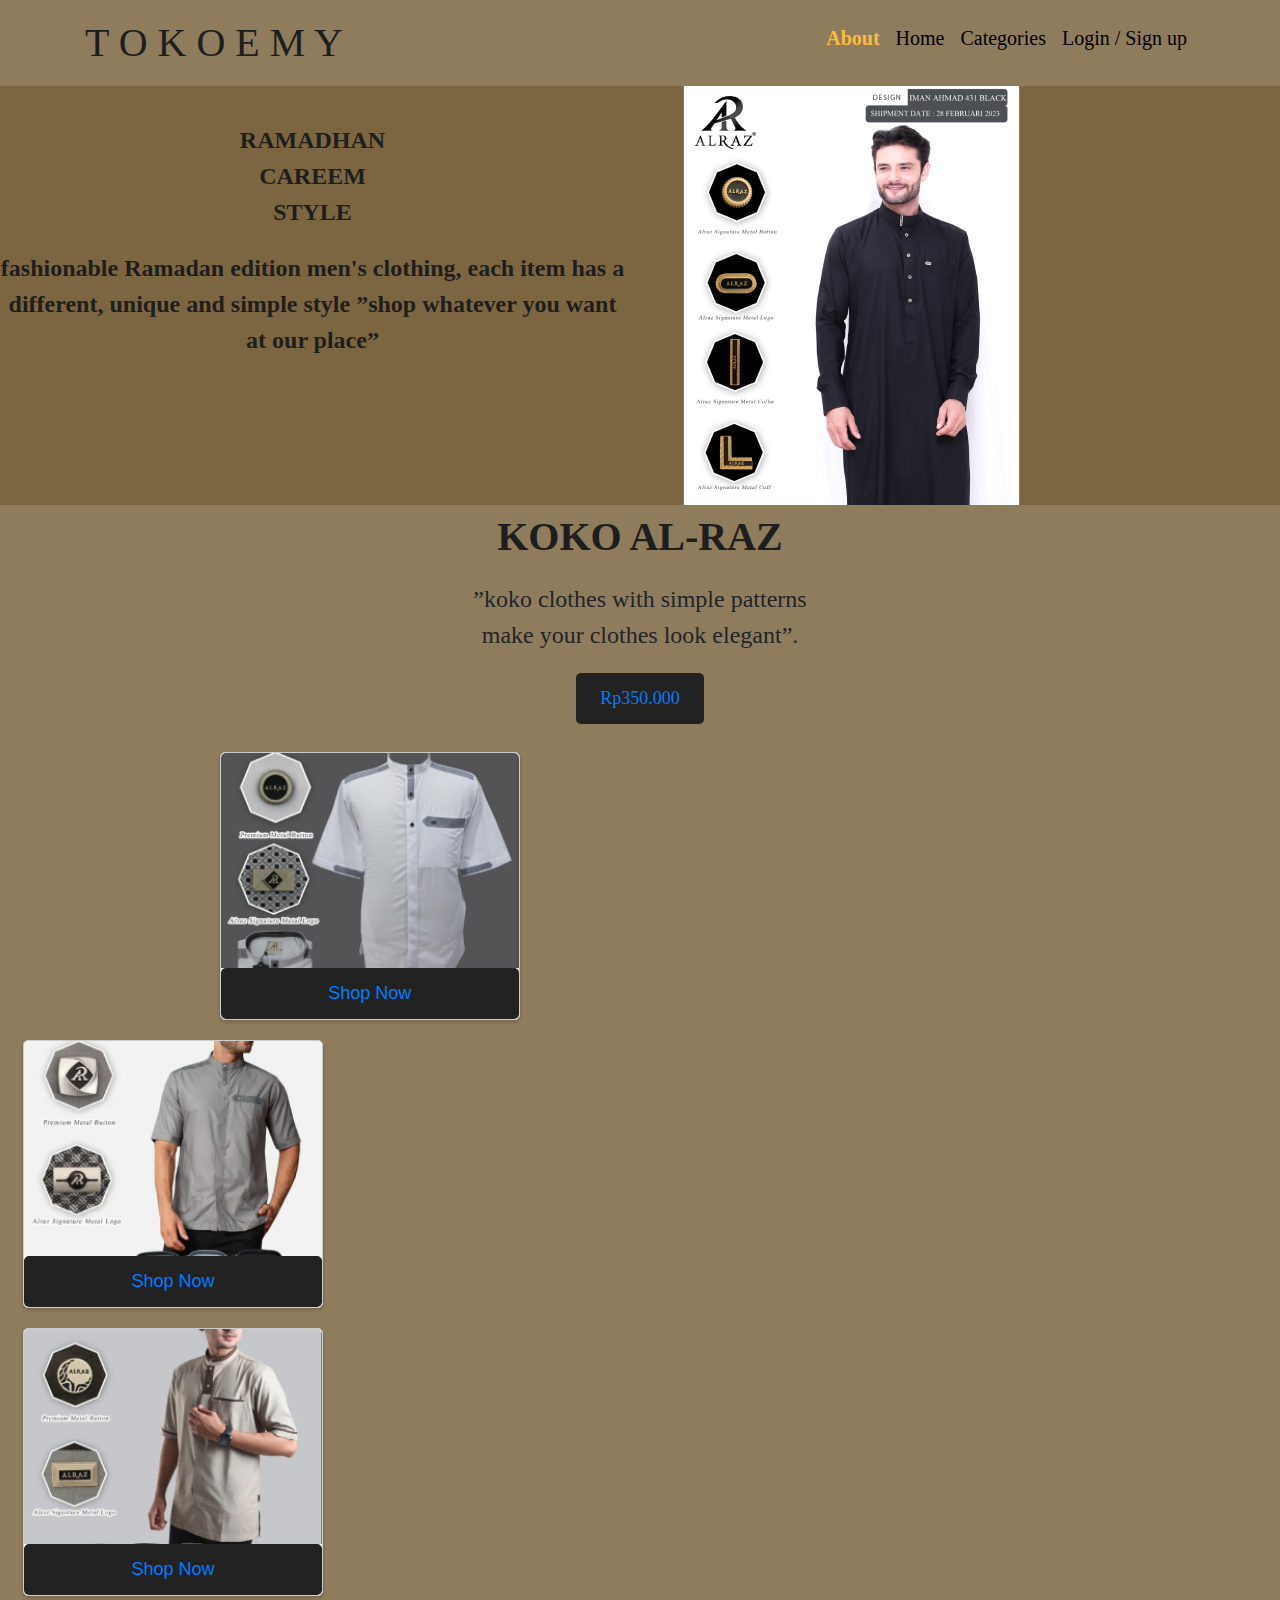
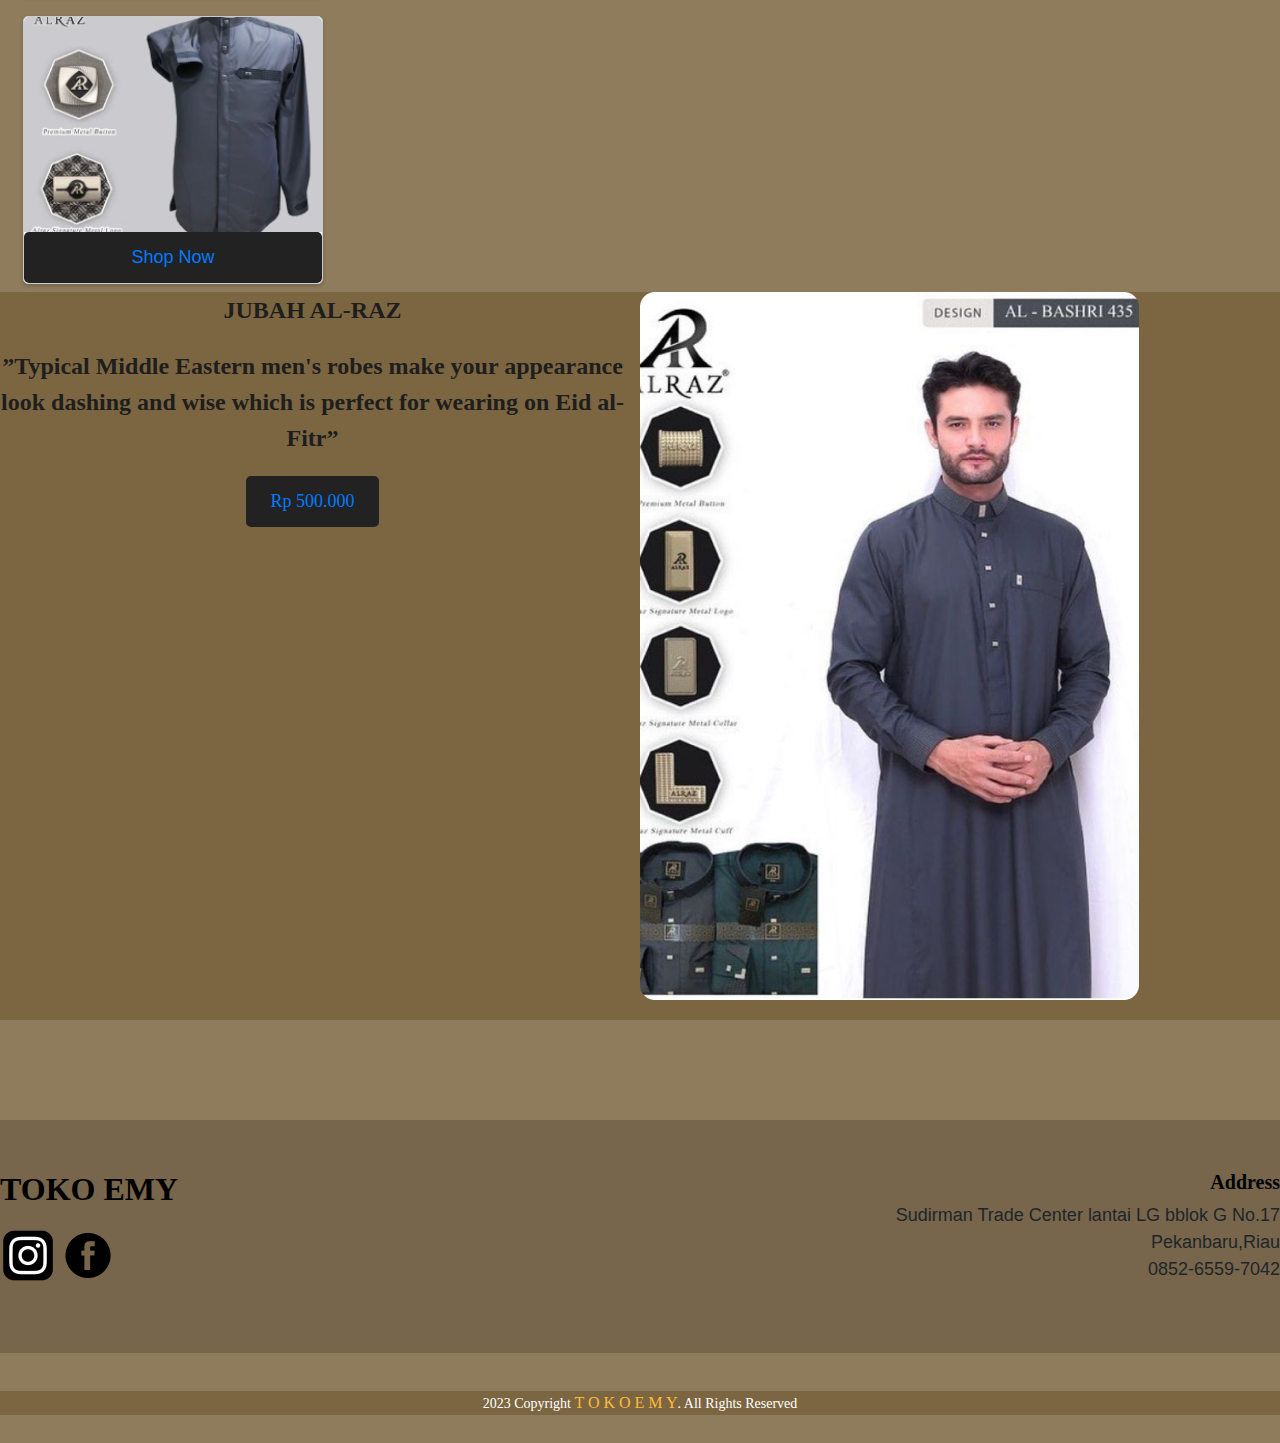
<file: index.html>
<!doctype html>
<html lang="en">

<head>
  <!-- Required meta tags -->
  <meta charset="utf-8">
  <meta name="viewport" content="width=device-width, initial-scale=1, shrink-to-fit=no">

  <!-- Bootstrap CSS -->
  <link rel="stylesheet" href="frontend/libraries/bootstrap/css/bootstrap.css">

  <!--    Google Font -->
  <link
    href="https://fonts.googleapis.com/css2?family=Montserrat:ital,wght@0,100;0,200;0,300;0,400;0,500;0,600;0,700;0,800;0,900;1,100;1,200;1,300;1,400;1,500;1,600;1,700;1,800;1,900&family=Poppins:ital,wght@0,100;0,200;0,300;0,400;0,500;0,600;0,700;0,800;0,900;1,100;1,200;1,300;1,400;1,500;1,600;1,700;1,800;1,900&display=swap"
    rel="stylesheet">

  <!-- My CSS-->
  <link rel="stylesheet" href="frontend/styles/main.css">

  <title>T O K O E M Y</title>
</head>

<body>
  <!-- Header -->
  <header>
    <nav class="navbar navbar-expand-lg">
      <div class="container"><a class="navbar-brand" href="#">T O K O E M Y</a>
        <button class="navbar-toggler" type="button" data-toggle="collapse" data-target="#navbarNav"
          aria-controls="navbarNav" aria-expanded="false" aria-label="Toggle navigation">
          <span class="navbar-toggler-icon"></span>
        </button>
        <div class="collapse navbar-collapse" id="navbarNav">
          <ul class="navbar-nav ml-auto">
            <li class="nav-item ">
              <a class="nav-link active" href="#">About</a>
            </li>
            <li class="nav-item">
              <a class="nav-link" href="#">Home</a>
            </li>
            <li class="nav-item">
              <a class="nav-link" href="#">Categories</a>
            </li>
            <li class="nav-item">
              <a class="nav-link" href="#">Login / Sign up</a>
            </li>
          </ul>
        </div>
      </div>
    </nav>
    <!-- Tutup Header -->
  </header>

  <!-- Hero Section -->
  <section class="hero-section">
    <div class="container"></div>
    <div class="row">
      <div class="col-6">
        <p align="center"><br>RAMADHAN <br> CAREEM <br> STYLE</p>
        <p align="center">fashionable Ramadan edition men's clothing, each item has a different, unique and simple style
          ”shop whatever you want at our place”</p>
      </div>


      <div class="col-6">
        <div class="img">
          <img src="frontend/img/Rectangle 1.png " class="img-fluid">
        </div>
      </div>
  </section>


  <section class="popular-products">
    <div class="container">
      <div class="row">
        <div class="col-12">
          <div class="d-flex section-tittle">
            <h4></h4>
          </div>
        </div>
      </div>

      <div class="col-12">
        <div class="text">
          <h2 align="center">KOKO AL-RAZ </h2>
          <p align="center">”koko clothes with simple patterns <br> make your clothes look elegant”.</p>
          <p align="center"><button class="shop-now"><a href="index2.html">Rp350.000</button></a>
        </div>
      </div>
    </div>

    <div class="image-and-text"></div>
    <div class="products-img">
      <div class="col-5">
        <a href="#" class="component-product d-block">
          <div class="card-container">

            <div class="card">
              <img src="frontend/img/Rectangle 2.png" alt="Image 1">
              <button class="shop-now"><a href="index2.html">Shop Now</button></a>
              
            </div>

            <div class="card">
              <img src="frontend/img/Rectangle 3.png" alt="Image 2">
              <button class="shop-now"><a href="index2.html">Shop Now</button></a>
            </div>

            <div class="card">
              <img src="frontend/img/Rectangle 4.png" alt="Image 3">
              <button class="shop-now"><a href="index2.html">Shop Now</button></a>
            </div>

            <div class="card">
              <img src="frontend/img/Rectangle 5.png" alt="Image 4">
              <button class="shop-now"><a href="index2.html">Shop Now</button></a>
            </div>
          </div>
      </div>
    </div>
    </div>

    <section class="hero-section2">
      <div class="container"></div>
      <div class="row">
        <div class="col-6">
          <p align="center">JUBAH AL-RAZ</p>
          <p align="center">”Typical Middle Eastern men's robes make your appearance look dashing and wise which is
            perfect for wearing on Eid al-Fitr”</p>
          <p align="center"><button class="shop-now"><a href="index2.html">Rp 500.000</button></a>
        </div>


        <div class="card2">
          <img src="frontend/img/Rectangle 6.png" alt="Image">
          <div class="card-body">
          </div>
        </div>


    </section>
    </div>
    </a>
    </div>
    </div>
    </div>

    <section>
      <div class="footer">
        <div class="row">
          <div class="col-6">
            <h2>TOKO EMY</h2>
            <a href="#">
              <img src="frontend/img/Rectangle 31.png">
            </a>
            <a href="#">
              <img src="frontend/img/Rectangle 32.png">
            </a>
          </div>
          <div class="col-6 text-right">
            <h5>Address</h5>
            <p>Sudirman Trade Center lantai LG bblok G No.17<br>
              Pekanbaru,Riau <br>
              0852-6559-7042</p>
          </div>
        </div>
      </div>
      </div>
      <div class="footer-small py-2">
        <div class="row">
          <div class="col-12">
            <p>
              2023 Copyright <a href="#">T O K O E M Y</a>. All Rights Reserved
            </p>
          </div>
        </div>
      </div>
    </section>
    <!-- Option 1: jQuery and Bootstrap Bundle (includes Popper) -->
    <script src="https://cdn.jsdelivr.net/npm/jquery@3.5.1/dist/jquery.slim.min.js"
      integrity="sha384-DfXdz2htPH0lsSSs5nCTpuj/zy4C+OGpamoFVy38MVBnE+IbbVYUew+OrCXaRkfj"
      crossorigin="anonymous"></script>
    <script src="frontend/libraries/bootstrap/js/bootstrap.js"></script>


</body>

</html>
</file>
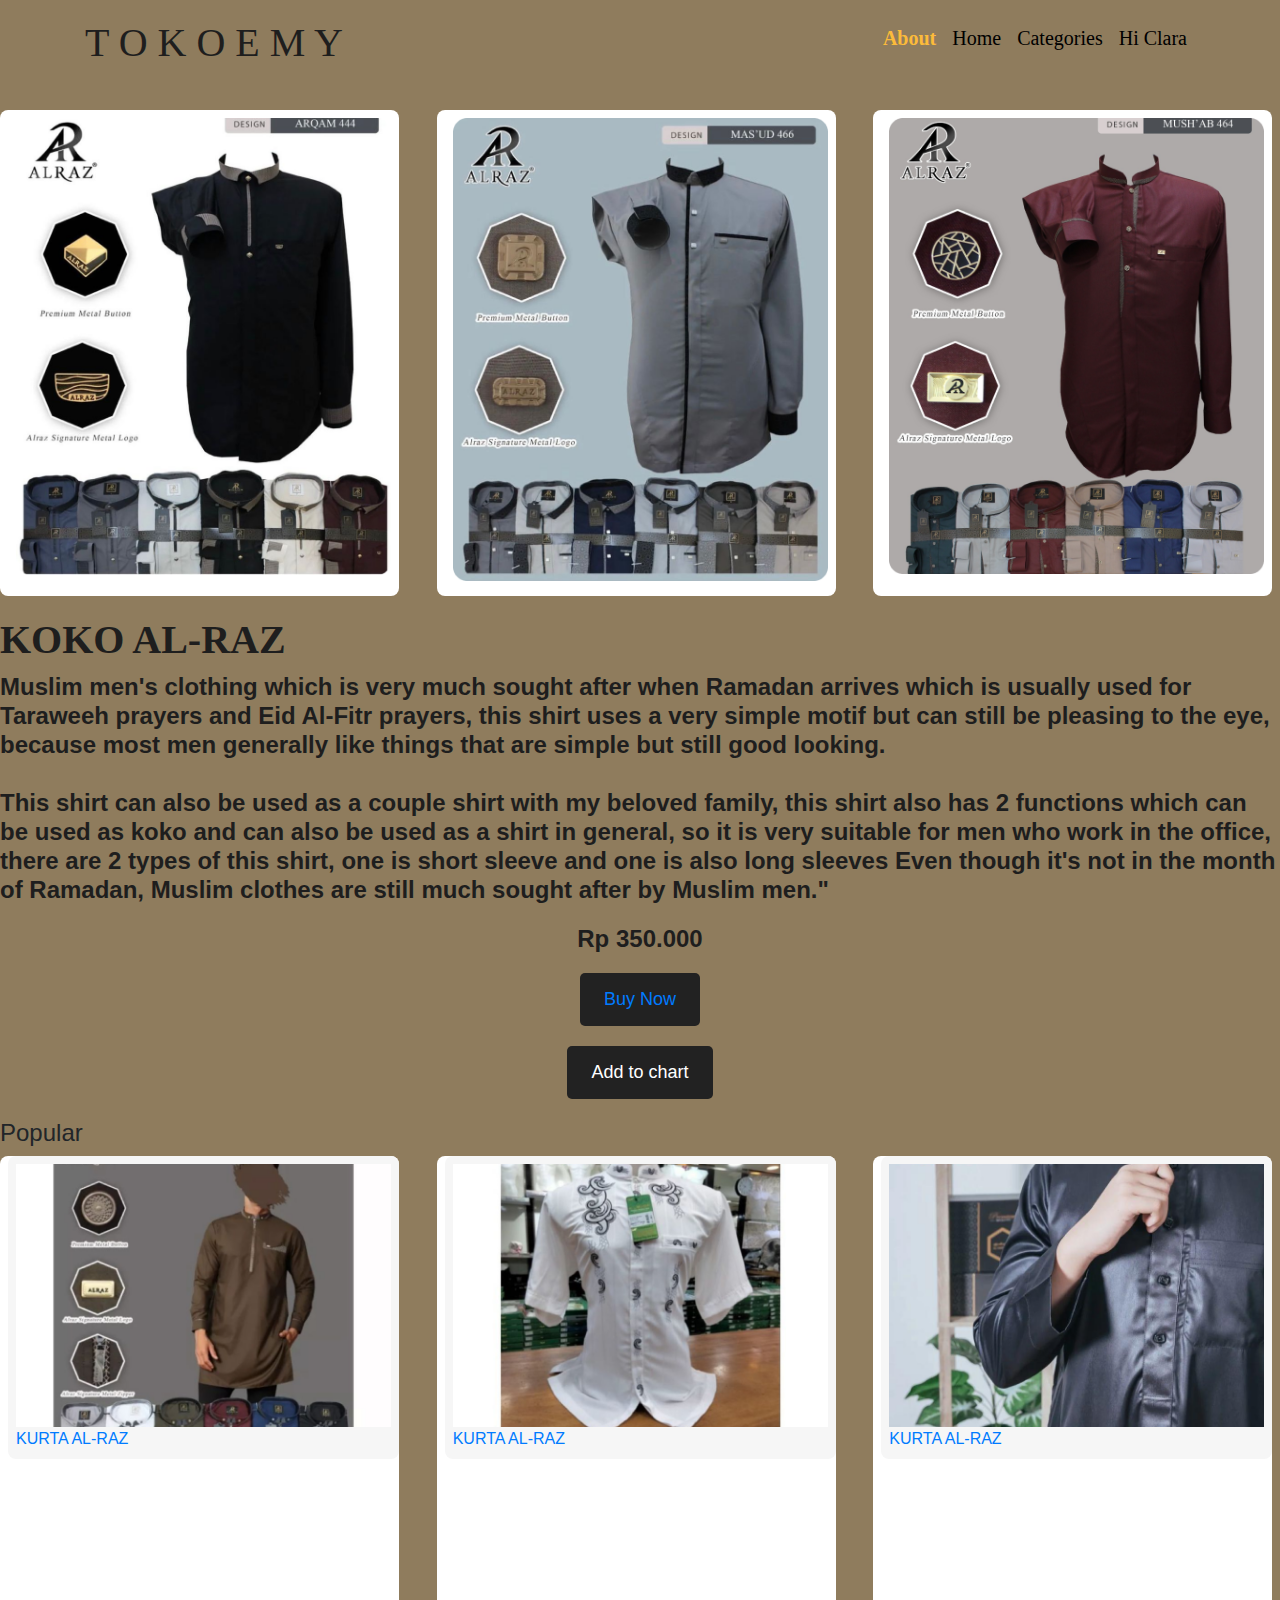
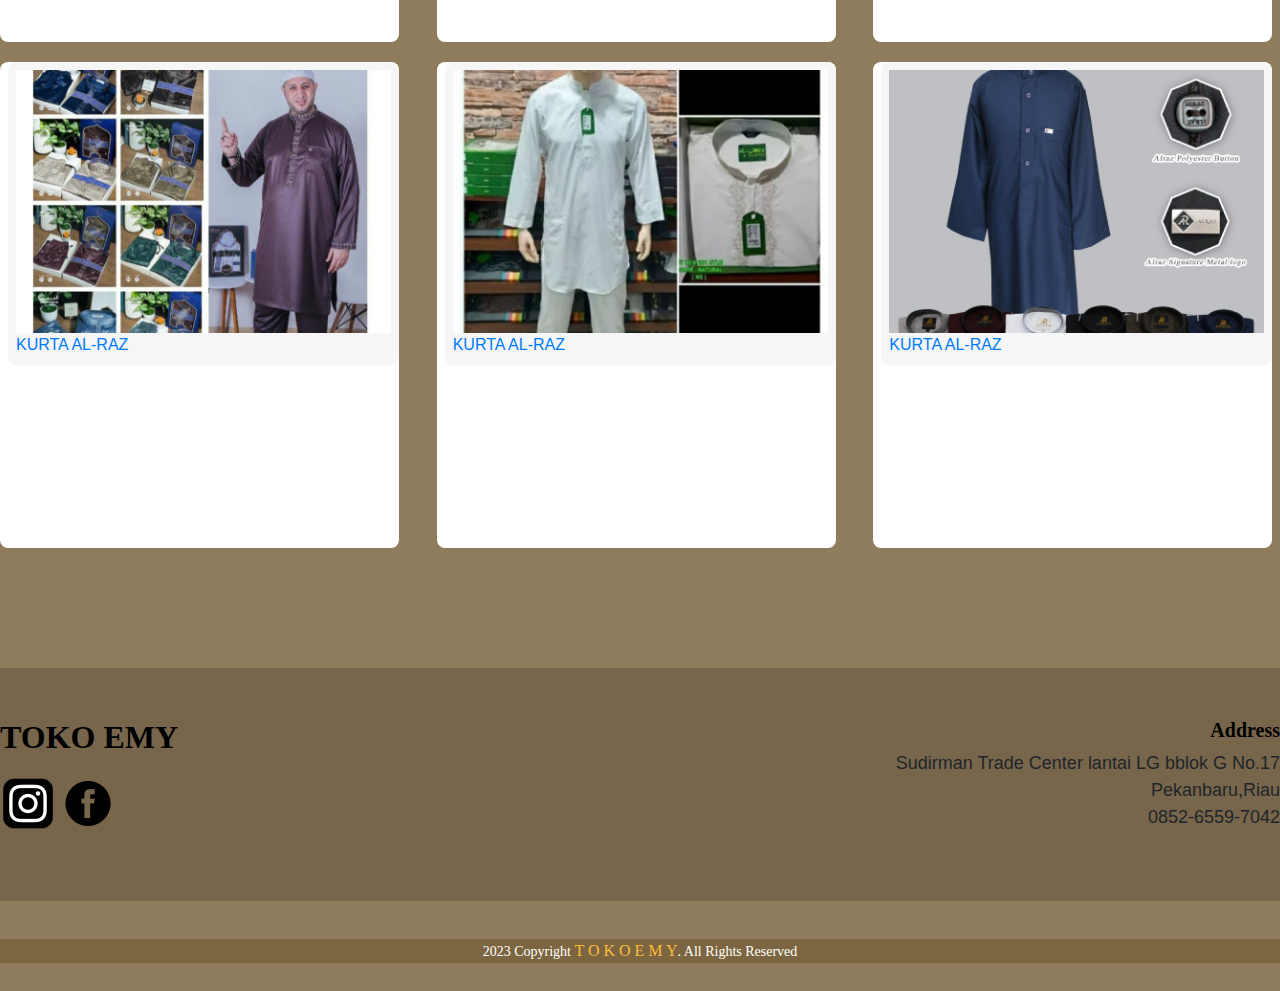
<file: index2.html>
<!DOCTYPE html>
<html lang="en">
    <head>
        <!-- Required meta tags -->
        <meta charset="utf-8">
        <meta name="viewport" content="width=device-width, initial-scale=1, shrink-to-fit=no">
      
        <!-- Bootstrap CSS -->
        <link rel="stylesheet" href="frontend/libraries/bootstrap/css/bootstrap.css">
      
        <!--    Google Font -->
        <link
          href="https://fonts.googleapis.com/css2?family=Montserrat:ital,wght@0,100;0,200;0,300;0,400;0,500;0,600;0,700;0,800;0,900;1,100;1,200;1,300;1,400;1,500;1,600;1,700;1,800;1,900&family=Poppins:ital,wght@0,100;0,200;0,300;0,400;0,500;0,600;0,700;0,800;0,900;1,100;1,200;1,300;1,400;1,500;1,600;1,700;1,800;1,900&display=swap"
          rel="stylesheet">
      
        <!-- My CSS-->
        <link rel="stylesheet" href="frontend/styles/main.css">
      
        <title>TOKO EMY!</title>
      </head>
<body>
    <header>
        <nav class="navbar navbar-expand-lg">
          <div class="container"><a class="navbar-brand" href="#">T O K O E M Y</a>
            <button class="navbar-toggler" type="button" data-toggle="collapse" data-target="#navbarNav"
              aria-controls="navbarNav" aria-expanded="false" aria-label="Toggle navigation">
              <span class="navbar-toggler-icon"></span>
            </button>
            <div class="collapse navbar-collapse" id="navbarNav">
              <ul class="navbar-nav ml-auto">
                <li class="nav-item ">
                  <a class="nav-link active" href="#">About</a>
                </li>
                <li class="nav-item">
                  <a class="nav-link" href="#">Home</a>
                </li>
                <li class="nav-item">
                  <a class="nav-link" href="#">Categories</a>
                  <li class="nav-item">
                    <a class="nav-link" href="#">Hi Clara</a>
                </li>
              </ul>
            </div>
          </div>
        </nav>
        <!-- Tutup Header -->
      </header>

      <section class="popular-products">
        <div class="container"></div>
        <div class="row">
          <div class="col-12">
            <br>
          </div>
    
    
          <div class="col-4">
            <a href="#" class="component-products d-block">
                <div class="products-img mb-4">
                    <img src="frontend/img/1.png " class="img-fluid">
                </div>
            </a>
          </div>

          <div class="col-4">
            <a href="#" class="component-products d-block">
                <div class="products-img mb-4">
                    <img src="frontend/img/2.png " class="img-fluid">
                </div>
            </a>
          </div>

          <div class="col-3">
            <a href="#" class="component-products d-block">
                <div class="products-img mb-4">
                    <img src="frontend/img/3.png " class="img-fluid">
                </div>
            </a>
          </div>

          <section class="hero-section12">
            <div class="container"></div>
              <div class="col-12">
                <h1>KOKO AL-RAZ</h1>
                <p align="left">Muslim men's clothing which is very much sought after when Ramadan arrives which is usually used for Taraweeh prayers and Eid Al-Fitr prayers, this shirt uses a very simple motif but can still be pleasing to the eye, because most men generally like things that are simple but still good looking.<br>
                  <br>This shirt can also be used as a couple shirt with my beloved family, this shirt also has 2 functions which can be used as koko and can also be used as a shirt in general, so it is very suitable for men who work in the office, there are 2 types of this shirt, one is short sleeve and one is also long sleeves Even though it's not in the month of Ramadan, Muslim clothes are still much sought after by Muslim men."</p>
              </div>
            </div>

              
              <section class="hero-section12">
              <div class="container12"></div>
              <div class="col-12">
                <p align="center">Rp 350.000</p>
                <p align="center"><button class="shop-now"><a href="index3.html">Buy Now</button></a>
                <p align="center"><button class="shop-now">Add to chart</button>
              </div>
            </div>

            <section class="popular-products2">
              <div class="container21">
                <div class="row">
                  <div class="col-12">
                    <div class="d-flex section-tittle">
                      <h4>Popular</h4>
                      </div>
                      </div>
                      </div>
                      <div class="row">
                        <div class="col-4">
                          <a href="#" class="component-products d-block">
                            <div class="products-img2 mb-4">
                              <img src="frontend/img/111111111111111.png" class="img-fluid">
                            <div class="products-text">
                              KURTA AL-RAZ
                            </div>
                            </div>
                          </a>
                        </div>

                        <div class="col-4">
                          <a href="#" class="component-products d-block">
                            <div class="products-img2 mb-4">
                              <img src="frontend/img/22222222222.png" class="img-fluid">
                            <div class="products-text">
                              KURTA AL-RAZ
                            </div>
                            </div>
                          </a>
                        </div>

                        <div class="col-4">
                          <a href="#" class="component-products d-block">
                            <div class="products-img2 mb-4">
                              <img src="frontend/img/33333333333.png" class="img-fluid">
                            <div class="products-text">
                              KURTA AL-RAZ
                            </div>
                            </div>
                          </a>
                        </div>

                        <div class="col-4">
                          <a href="#" class="component-products d-block">
                            <div class="products-img2 mb-4">
                              <img src="frontend/img/44444444444.png" class="img-fluid">
                            <div class="products-text">
                              KURTA AL-RAZ
                            </div>
                            </div>
                          </a>
                        </div>

                        <div class="col-4">
                          <a href="#" class="component-products d-block">
                            <div class="products-img2 mb-4">
                              <img src="frontend/img/55555555555555.png" class="img-fluid">
                            <div class="products-text">
                              KURTA AL-RAZ
                            </div>
                            </div>
                          </a>
                        </div>

                        <div class="col-4">
                          <a href="#" class="component-products d-block">
                            <div class="products-img2 mb-4">
                              <img src="frontend/img/666666666666.png" class="img-fluid">
                            <div class="products-text">
                              KURTA AL-RAZ
                            </div>
                            </div>
                          </a>
                        </div>
                </div>
              </div>
            </section>
          
          
        </div>
      </section>

      <section>
        <div class="footer">
          <div class="row">
            <div class="col-6">
              <h2>TOKO EMY</h2>
              <a href="#">
                <img src="frontend/img/Rectangle 31.png">
              </a>
              <a href="#">
                <img src="frontend/img/Rectangle 32.png">
              </a>
            </div>
            <div class="col-6 text-right">
              <h5>Address</h5>
              <p>Sudirman Trade Center lantai LG bblok G No.17<br>
                Pekanbaru,Riau <br>
                0852-6559-7042</p>
            </div>
          </div>
        </div>
        </div>
        <div class="footer-small py-2">
          <div class="row">
            <div class="col-12">
              <p>
                2023 Copyright <a href="#">T O K O E M Y</a>. All Rights Reserved
              </p>
            </div>
          </div>
        </div>
      </section>
</body>
</html>
</file>
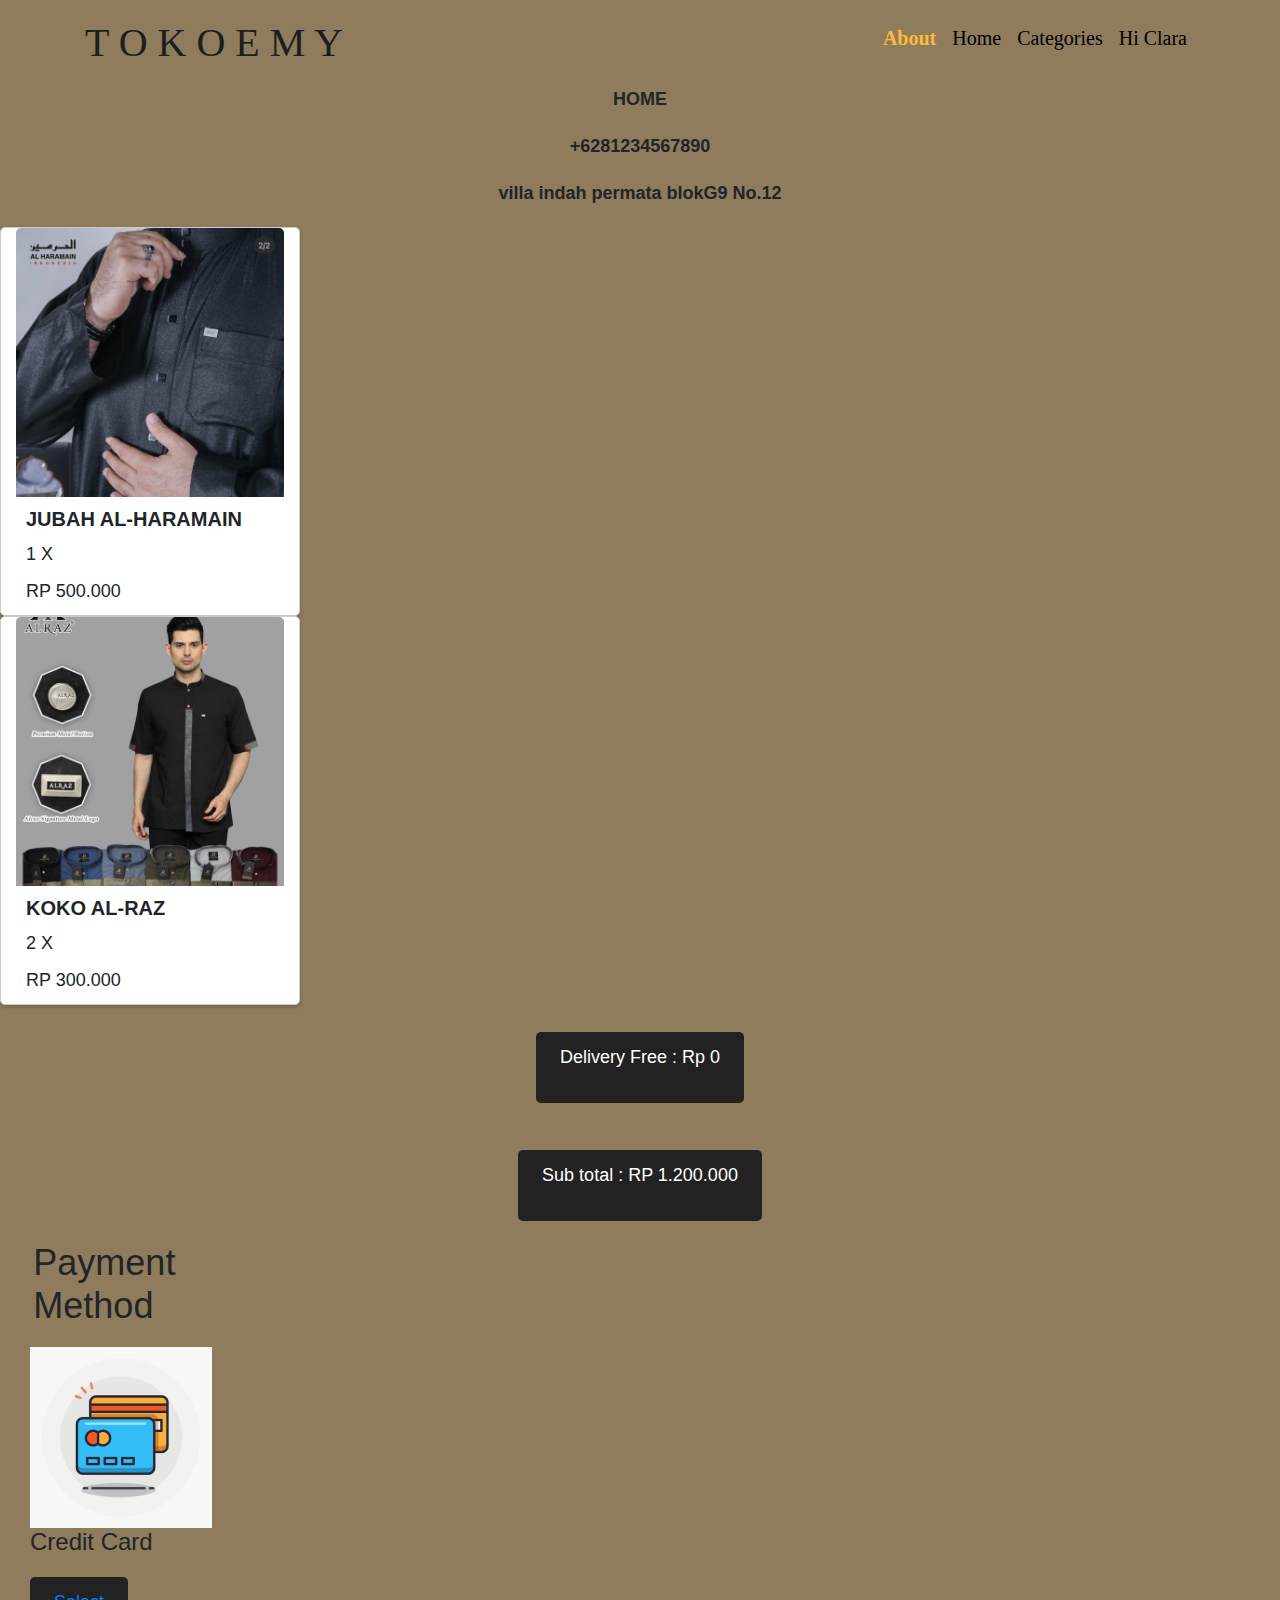
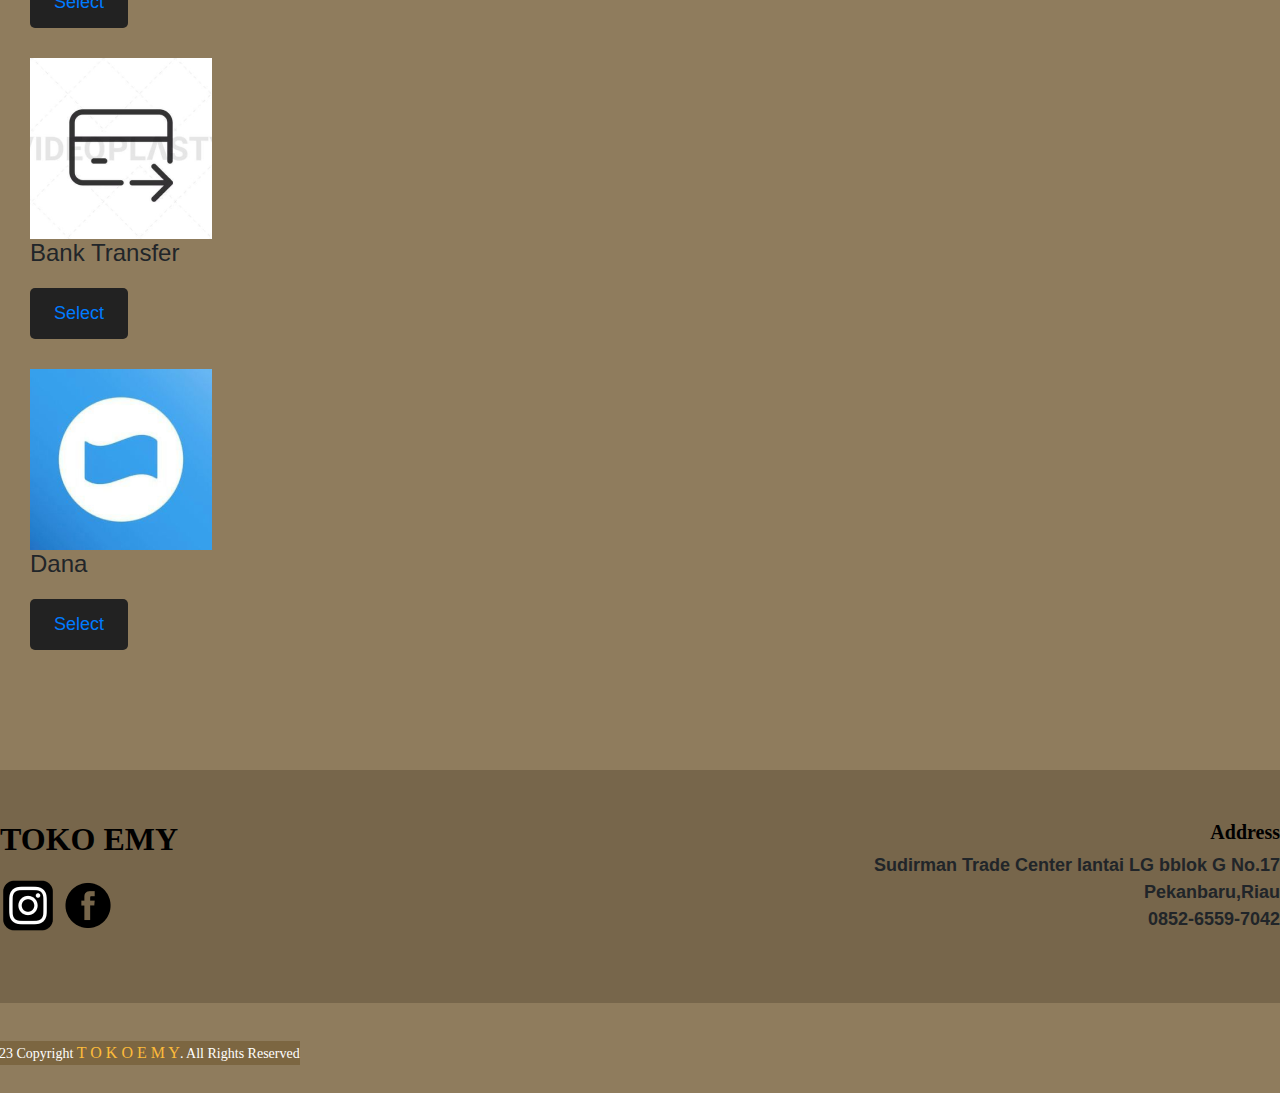
<file: index3.html>
<!DOCTYPE html>
<html lang="en">

<head>
    <!-- Required meta tags -->
    <meta charset="utf-8">
    <meta name="viewport" content="width=device-width, initial-scale=1, shrink-to-fit=no">

    <!-- Bootstrap CSS -->
    <link rel="stylesheet" href="frontend/libraries/bootstrap/css/bootstrap.css">

    <!--    Google Font -->
    <link
        href="https://fonts.googleapis.com/css2?family=Montserrat:ital,wght@0,100;0,200;0,300;0,400;0,500;0,600;0,700;0,800;0,900;1,100;1,200;1,300;1,400;1,500;1,600;1,700;1,800;1,900&family=Poppins:ital,wght@0,100;0,200;0,300;0,400;0,500;0,600;0,700;0,800;0,900;1,100;1,200;1,300;1,400;1,500;1,600;1,700;1,800;1,900&display=swap"
        rel="stylesheet">

    <!-- My CSS-->
    <link rel="stylesheet" href="frontend/styles/main.css">

    <title>TOKO EMY!</title>
</head>

<body>
    <header>
        <nav class="navbar navbar-expand-lg">
            <div class="container"><a class="navbar-brand" href="#">T O K O E M Y</a>
                <button class="navbar-toggler" type="button" data-toggle="collapse" data-target="#navbarNav"
                    aria-controls="navbarNav" aria-expanded="false" aria-label="Toggle navigation">
                    <span class="navbar-toggler-icon"></span>
                </button>
                <div class="collapse navbar-collapse" id="navbarNav">
                    <ul class="navbar-nav ml-auto">
                        <li class="nav-item ">
                            <a class="nav-link active" href="#">About</a>
                        </li>
                        <li class="nav-item">
                            <a class="nav-link" href="#">Home</a>
                        </li>
                        <li class="nav-item">
                            <a class="nav-link" href="#">Categories</a>
                        <li class="nav-item">
                            <a class="nav-link" href="#">Hi Clara</a>
                        </li>
                    </ul>
                </div>
            </div>
        </nav>
        <!-- Tutup Header -->
    </header>

    <section class="nametag">
        <div class="container"></div>
        <div class="row">
            <div class="col-12">
                <p align="center"><b>HOME</b>
                <p align="center"><b>+6281234567890</b>
                <p align="center"><b>villa indah permata blokG9 No.12</b></p>
            </div>
    </section>

    <section class="jualan1">
        <div class="card">
            <div class="col-12">
                <img src="/frontend/img/Rectangle 24.png" alt="Image">
                <div class="card-body">
                    <h4 class="card-title">JUBAH AL-HARAMAIN</h4>
                    <p class="card-text">1 X</p>
                    <p class="card-text">RP 500.000</p>
                </div>
            </div>
        </div>
    </section>


    <section class="jualan1">
        <div class="card">
            <div class="col-12">
                <img src="/frontend/img/Rectangle 25.png" alt="Image">
                <div class="card-body">
                    <h4 class="card-title">KOKO AL-RAZ</h4>
                    <p class="card-text">2 X</p>
                    <p class="card-text">RP 300.000</p>
                </div>
            </div>
        </div>
    </section>

    <section class="jualan1">
        <div class="container"></div>
        <div class="row">
            <div class="col-12">
                <p align="center"><br><b><button>Delivery Free : Rp 0 </p></button>
                <p align="center"><br><button>Sub total : RP 1.200.000 </p></button>
                
            <section class="jualan1">
                <div class="col-2">
                    <div class="payment-method">
                        <h2>Payment Method</h2>
                        <ul>
                        </div>
                            <li>
                                <div class="col-12">
                                    <img src="/frontend/img/Rectangle 26.png" alt="Credit Card">
                                    <div class="method-details">
                                        <h3>Credit Card</h3>
                                        <p align="left"><button class="shop-now"><a href="index4.html">Select</button></a>
                                    </div>
                            </li>
                            <li>
                                <div class="col-12">
                                    <img src="/frontend/img/Rectangle 27.png" alt="Bank Transfer">
                                    <div class="method-details">
                                        <h3>Bank Transfer</h3>
                                        <p align="left"><button class="shop-now"><a href="index4.html">Select</button></a>
                                    </div>
                            </li>
                            <li>
                                <div class="col-12">
                                    <img src="/frontend/img/Rectangle 28.png" alt="Dana">
                                    <div class="method-details">
                                        <h3>Dana</h3>
                                        <p align="left"><button class="shop-now"><a href="index4.html">Select</button></a>
                                    </div>
                            </li>
                        </ul>
                    </div>
            </section>

        <section>
            <div class="footer">
                <div class="row">
                    <div class="col-6">
                        <h2>TOKO EMY</h2>
                        <a href="#">
                            <img src="frontend/img/Rectangle 31.png">
                        </a>
                        <a href="#">
                            <img src="frontend/img/Rectangle 32.png">
                        </a>
                    </div>
                    <div class="col-6 text-right">
                        <h5>Address</h5>
                        <p>Sudirman Trade Center lantai LG bblok G No.17<br>
                            Pekanbaru,Riau <br>
                            0852-6559-7042</p>
                    </div>
                </div>
            </div>
            </div>
            <div class="footer-small py-2">
                <div class="row">
                    <div class="col-12">
                        <p>
                            2023 Copyright <a href="#">T O K O E M Y</a>. All Rights Reserved
                        </p>
                    </div>
                </div>
            </div>
        </section>
</body>

</html>
</file>
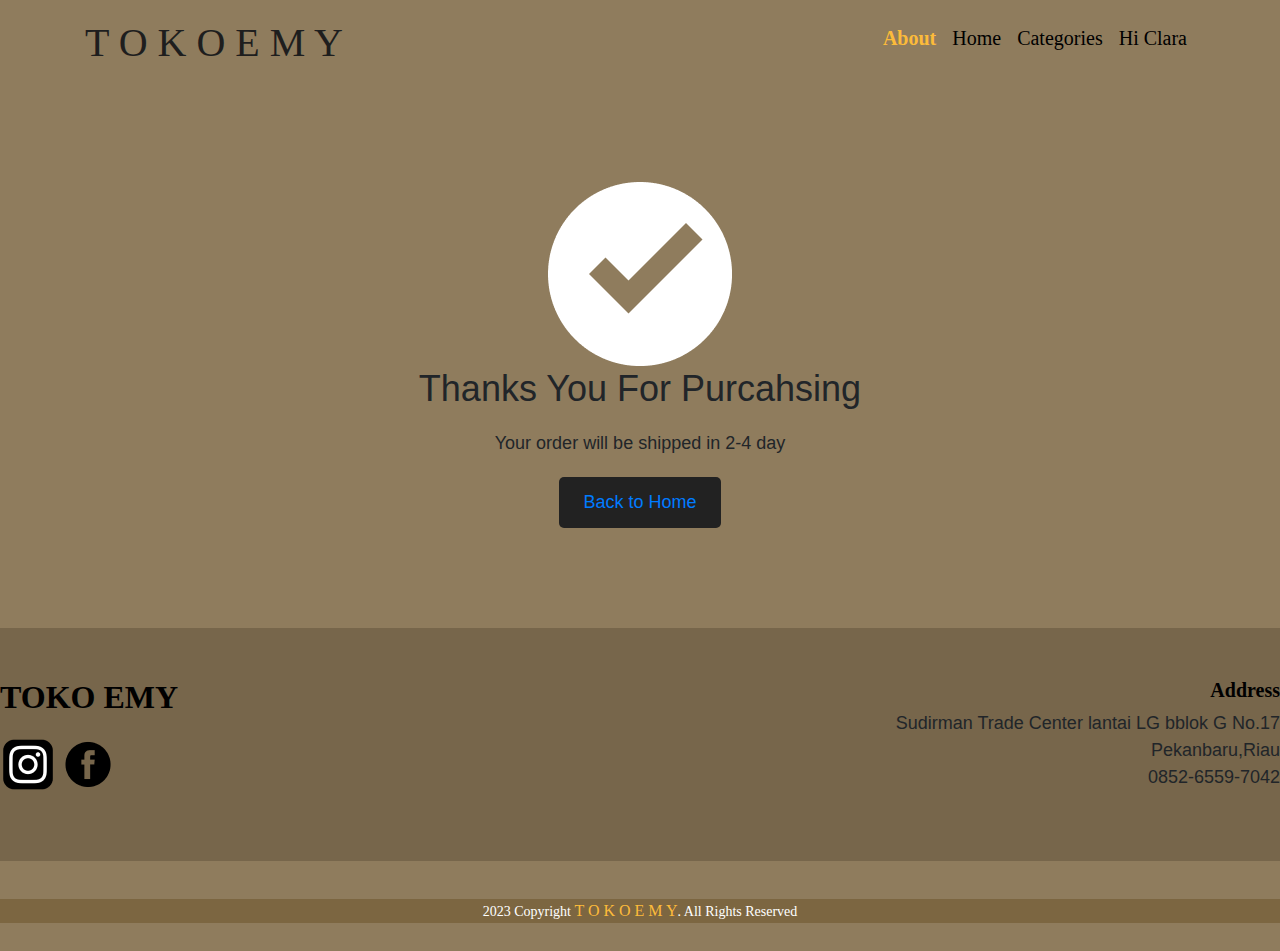
<file: index4.html>
<!DOCTYPE html>
<html lang="en">

<head>
    <!-- Required meta tags -->
    <meta charset="utf-8">
    <meta name="viewport" content="width=device-width, initial-scale=1, shrink-to-fit=no">

    <!-- Bootstrap CSS -->
    <link rel="stylesheet" href="frontend/libraries/bootstrap/css/bootstrap.css">

    <!--    Google Font -->
    <link
        href="https://fonts.googleapis.com/css2?family=Montserrat:ital,wght@0,100;0,200;0,300;0,400;0,500;0,600;0,700;0,800;0,900;1,100;1,200;1,300;1,400;1,500;1,600;1,700;1,800;1,900&family=Poppins:ital,wght@0,100;0,200;0,300;0,400;0,500;0,600;0,700;0,800;0,900;1,100;1,200;1,300;1,400;1,500;1,600;1,700;1,800;1,900&display=swap"
        rel="stylesheet">

    <!-- My CSS-->
    <link rel="stylesheet" href="frontend/styles/main.css">

    <title>TOKO EMY!</title>
</head>

<body>
    <header>
        <nav class="navbar navbar-expand-lg">
            <div class="container"><a class="navbar-brand" href="#">T O K O E M Y</a>
                <button class="navbar-toggler" type="button" data-toggle="collapse" data-target="#navbarNav"
                    aria-controls="navbarNav" aria-expanded="false" aria-label="Toggle navigation">
                    <span class="navbar-toggler-icon"></span>
                </button>
                <div class="collapse navbar-collapse" id="navbarNav">
                    <ul class="navbar-nav ml-auto">
                        <li class="nav-item ">
                            <a class="nav-link active" href="#">About</a>
                        </li>
                        <li class="nav-item">
                            <a class="nav-link" href="#">Home</a>
                        </li>
                        <li class="nav-item">
                            <a class="nav-link" href="#">Categories</a>
                        <li class="nav-item">
                            <a class="nav-link" href="#">Hi Clara</a>
                        </li>
                    </ul>
                </div>
            </div>
        </nav>
        <!-- Tutup Header -->
    </header>

    

    <section class="jualan1">
        <br>  
        <br>  
        <br>  
        <br>  
        
        <div class="order-confirmation">
            <img src="frontend/img/Vector.png">
            <h2>Thanks You For Purcahsing</h2>
            <p>Your order will be shipped in 2-4 day</p>
            <button><a href="index.html">Back to Home</button></a>
          </div>
        </div>
    </div>

        <section>
            <div class="footer">
                <div class="row">
                    <div class="col-6">
                        <h2>TOKO EMY</h2>
                        <a href="#">
                            <img src="frontend/img/Rectangle 31.png">
                        </a>
                        <a href="#">
                            <img src="frontend/img/Rectangle 32.png">
                        </a>
                    </div>
                    <div class="col-6 text-right">
                        <h5>Address</h5>
                        <p>Sudirman Trade Center lantai LG bblok G No.17<br>
                            Pekanbaru,Riau <br>
                            0852-6559-7042</p>
                    </div>
                </div>
            </div>
            </div>
            <div class="footer-small py-2">
                <div class="row">
                    <div class="col-12">
                        <p>
                            2023 Copyright <a href="#">T O K O E M Y</a>. All Rights Reserved
                        </p>
                    </div>
                </div>
            </div>
        </section>
</body>
</html>
</file>
<file: frontend/styles/main.css>
.navbar-brand {
    font-family: 'Inter';
    font-weight: 400;
    font-size: 40px;
    color: #1E1E1E;
}

.navbar {
    background: #8F7C5D;
}

.nav-item {
    font-family: 'Inter';
    font-weight: 400;
    font-size: 20px;
    line-height: 15px;
    
}

.nav-item .nav-link.active {
    font-weight: 600;
    color: #fcbb3a !important;
    
}

.nav-link {
    color: #000000 !important;
}

.nav-link:hover {
    color: #fcbb3a !important;
}

.hero-section {
    margin-top: 0px;
    background: #7C6641;
}

.hero-section p {
    font-family: 'Inter';
    font-weight: 600;
    font-size: 64px;
    
    color: #1E1E1E;
}

.hero-section p {
    font-family: 'Inter';
    font-weight: 600;
    font-size: 24px;
    color: #1E1E1E;
}


.popular-products {
    background: #8F7C5D;
}

.popular-img {
    position: absolute;
width: 287px;
height: 207px;
left: 418px;
top: 817px;


}

.card-container {
    display: flex;
    flex-wrap: wrap;
    justify-content: space-between;
    gap: 20px;
  }
  
  .card {
    width: 300px;
    border: 1px solid #ccc;
    border-radius: 5px;
    box-shadow: 0 2px 4px rgba(0,0,0,0.2);
  }
  
  .card img {
    width: 100%;
    border-radius: 5px 5px 0 0;
  }
  
  .card-body {
    padding: 10px;
  }
  
  .card-title {
    font-size: 20px;
    font-weight: bold;
    margin-bottom: 10px;
  }
  
  .card-text {
    margin-bottom: 10px;
  }
  
  .btn-primary {
    background-color: #007bff;
    color: #fff;
    border: none;
    border-radius: 5px;
    padding: 5px 10px;
    text-decoration: none;
  }
  
  .btn-primary:hover {
    background-color: #0069d9;
  }
  
  .image-and-text img {
    display: flex;
  justify-content: center;
  align-items: center;
  }
  
  .image-and-text .text {
    width: px;
  padding: 20px;
  border: 1px solid #ccc;
  border-radius: 5px;
  text-align: center;
  }
  
  .text h2 {
    font-family: 'Inter';
    font-weight: 600;
    font-size: 40px;
    
    color: #1E1E1E;
  }

  .text p {
    font-family: 'Inter';
    font-weight: 500;
    font-size: 24px;
  }
  
  .card-body .text {
    font-family: 'Inter';
    font-weight: 600;
    font-size: 40px;
    
    color: #1E1E1E;
  }

  .shop-now {
    background-color: #222;
    color: #fff;
    font-size: 18px;
    padding: 12px 24px;
    border: none;
    border-radius: 5px;
    cursor: pointer;
    transition: all 0.3s ease;
  }
  
  .shop-now:hover {
    background-color: #fde400;
    color: #222;
    box-shadow: 0px 0px 10px #ccc;
  }
  .hero-section2 {
    margin-top: 0px;
    background: #7C6641;
    
  }

  .hero-section2 p {
    font-family: 'Inter';
    font-weight: 600;
    font-size: 64px;
    
    color: #1E1E1E;
}

.hero-section2 p {
    font-family: 'Inter';
    font-weight: 600;
    font-size: 24px;
    color: #1E1E1E;
}

.hero-section2 p {
    font-family: 'Inter';
    font-weight: 600;
    font-size: 24px;
    color: #1E1E1E;
}

.component-products {
    margin-bottom: 20px;
    background: #fff;
    border-radius: 8px;
    padding-bottom: 15px;
    padding-left: 8px;

    width: 399px;
    height: 486px;
    left: 94px;
    top: 222px;
}

.products-img {
    border-radius: 8px;
    padding: 0.5rem;
}

.hero-section12 h1{

font-family: 'Inter';
font-style: normal;
font-weight: 600;
font-size: 40px;
line-height: 48px;

color: #1E1E1E;
}
.hero-section12 p {
  font-weight: 600;
  font-size: 24px;
  line-height: 29px;

color: #1E1E1E;
}

.component-products {
  margin-bottom: 20px;
  background: white;
  border-radius: 8px;
  border: #000000;
  padding-bottom: 15px;
}


.products-img2 {
padding: 0.5rem;
border-radius: 8px 8px;
background: #f6f6f6;
}

.product-text {
  font-family: 'Inter';
font-weight: 600;
font-size: 20px;
}

.footer {
  margin-top: 100px;
  padding-top: 50px;
  padding-bottom: 50px;
  background-color: #77664b;
}

.footer h2 {
  font-family: 'Inter';
  font-weight: 600;
  font-size: 32px;
  text-transform: uppercase;

  color: #000000;
}

.footer h5{
  font-family: 'Inter';
  font-weight: 600;
  font-size: 20px;

color: #000000;
}

.footer-small {
  text-align: center;
}

.footer-small p{
  font-family: 'Inter';
font-weight: 500;
font-size: 14px;

margin-top: 30px;

color: white;
background: #7C6641;
}

.footer-small a{
  font-weight: 500;
  font-size: 16px;
  text-decoration: none;

  color: #fcbb3a;
}

.nametag{
  background: #8F7C5D;
}

.jualan1{
  background: #8F7C5D;
  border-color: #8F7C5D;
}


.payment-method {
  background: #8F7C5D;
  border-color: #8F7C5D;
    margin: 20px auto;
    width: 80%;
  }
  
  ul {
    list-style: none;
    padding: 0;
    margin: 0;
  }
  
  li {
    display: flex;
    margin-bottom: 20px;
  }
  
  .order-confirmation {
    width: 100%;
    text-align: center;
  }
  h2 {
    font-size: 36px;
    margin-bottom: 20px;
  }
  
  p {
    font-size: 18px;
    margin-bottom: 20px;
  }
  
  h3 {
    font-size: 24px;
    margin-bottom: 20px;
  }
  
  li {
    font-size: 18px;
    margin-bottom: 10px;
  }
  
  span {
    font-weight: bold;
  }
  
  button {
    background-color: #222;
    color: #fff;
    font-size: 18px;
    padding: 12px 24px;
    border: none;
    border-radius: 5px;
    cursor: pointer;
    transition: all 0.3s ease;
  }
  
  button:hover {
    background-color: #fff;
    color: #222;
    box-shadow: 0px 0px 10px #ccc;
  }
</file>
